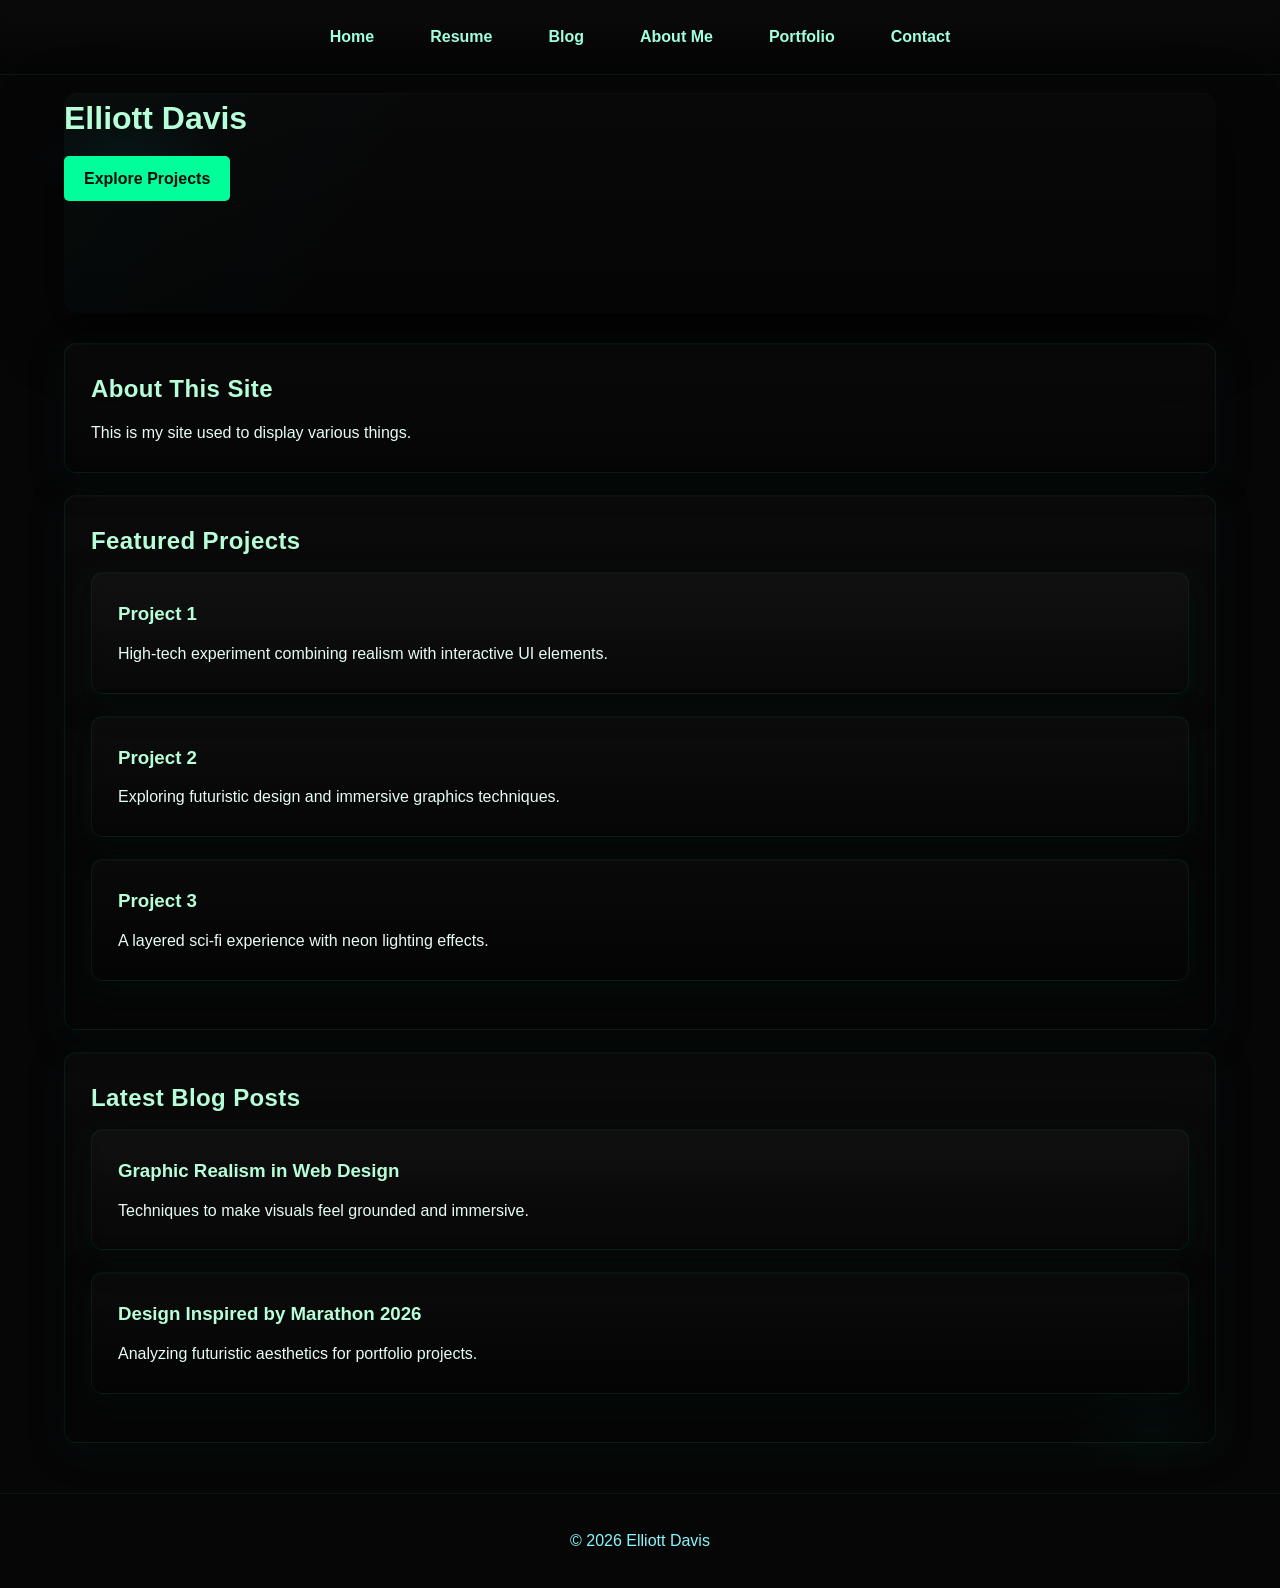
<file: index.html>
<!DOCTYPE html>
<html lang="en">
<head>
<meta charset="UTF-8">
<meta name="viewport" content="width=device-width, initial-scale=1.0">
<title>Elliott – Maximalist Homepage</title>
<link rel="stylesheet" href="style.css">
</head>
<body>

<!-- Navbar -->
<nav>
    <a href="index.html">Home</a>
    <a href="resume.html">Resume</a>
    <a href="blog.html">Blog</a>
    <a href="about.html">About Me</a>
    <a href="portfolio.html">Portfolio</a>
    <a href="contact.html">Contact</a>
</nav>

<!-- Hero Banner -->
<header class="hero">
    <div class="hero-text">
        <h1>Elliott Davis</h1>
        <a href="portfolio.html" class="button">Explore Projects</a>
    </div>
    <div class="hero-graphic">
        <div class="glow-box"></div>
        <div class="glow-box small"></div>
        <div class="glow-box"></div>
    </div>
</header>

<div class="container">

    <!-- Intro Section -->
    <section class="card">
        <h2>About This Site</h2>
        <p>This is my site used to display various things.</p>
    </section>

    <!-- Featured Projects -->
    <section class="card">
        <h2>Featured Projects</h2>
        <div class="grid">
            <div class="card project-card">
                <h3>Project 1</h3>
                <p>High-tech experiment combining realism with interactive UI elements.</p>
            </div>
            <div class="card project-card">
                <h3>Project 2</h3>
                <p>Exploring futuristic design and immersive graphics techniques.</p>
            </div>
            <div class="card project-card">
                <h3>Project 3</h3>
                <p>A layered sci-fi experience with neon lighting effects.</p>
            </div>
        </div>
    </section>

    <!-- Latest Blog Posts -->
    <section class="card">
        <h2>Latest Blog Posts</h2>
        <div class="grid">
            <div class="card blog-card">
                <h3>Graphic Realism in Web Design</h3>
                <p>Techniques to make visuals feel grounded and immersive.</p>
            </div>
            <div class="card blog-card">
                <h3>Design Inspired by Marathon 2026</h3>
                <p>Analyzing futuristic aesthetics for portfolio projects.</p>
            </div>
        </div>
    </section>

</div>

<footer>
    &copy; 2026 Elliott Davis
</footer>

</body>
</html>
</file>
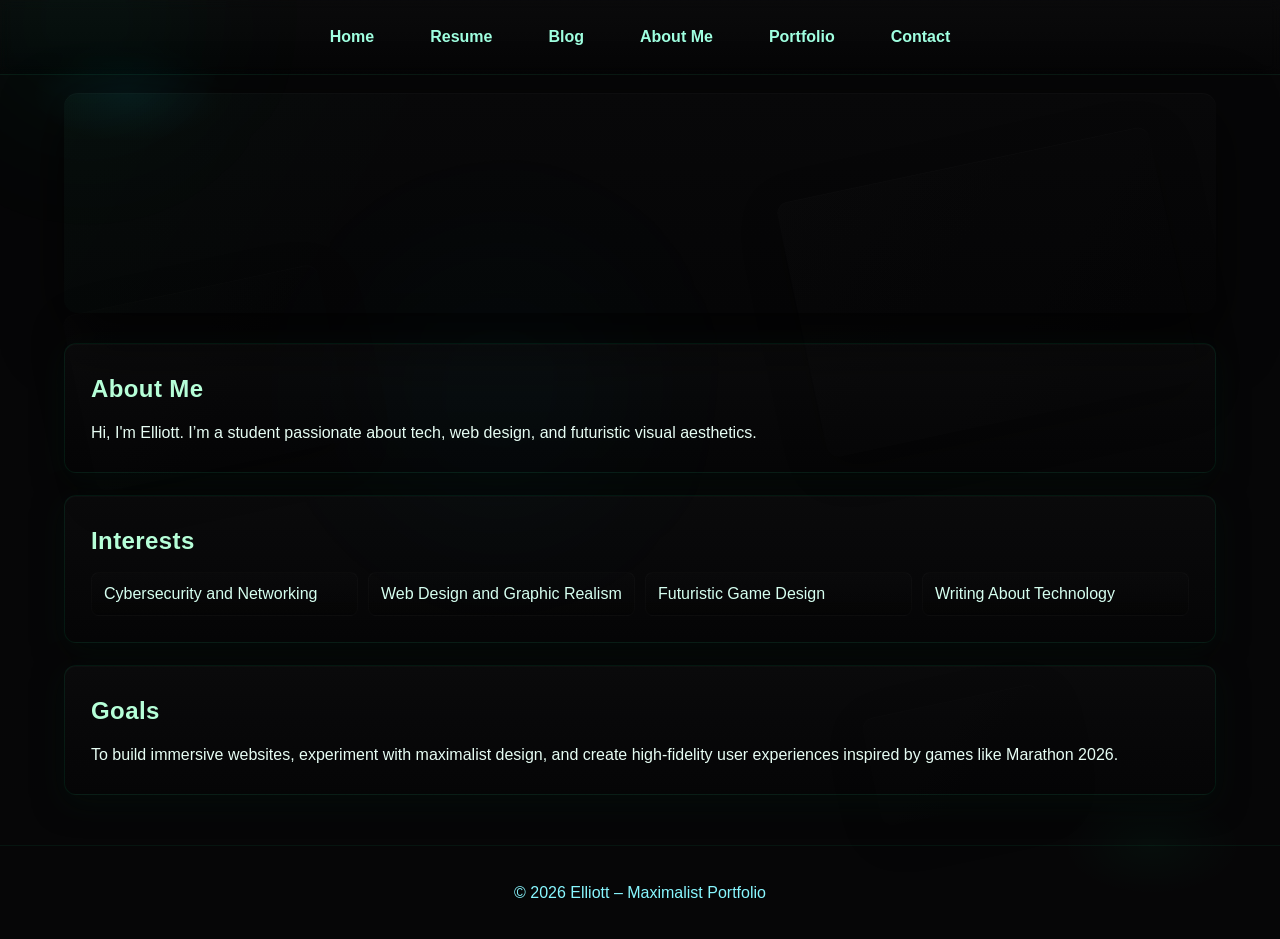
<file: about.html>
<!DOCTYPE html>
<html lang="en">
<head>
<meta charset="UTF-8">
<meta name="viewport" content="width=device-width, initial-scale=1.0">
<title>Elliott – About Me</title>
<link rel="stylesheet" href="style.css">
</head>
<body>

<nav>
    <a href="index.html">Home</a>
    <a href="resume.html">Resume</a>
    <a href="blog.html">Blog</a>
    <a href="about.html">About Me</a>
    <a href="portfolio.html">Portfolio</a>
    <a href="contact.html">Contact</a>
</nav>

<!-- Decorative scene for depth and subtle grain (aria-hidden) -->
<div class="scene" aria-hidden="true">
    <div class="scene__glow"></div>
    <div class="scene__shapes">
        <span class="shape shape--1"></span>
        <span class="shape shape--2"></span>
        <span class="shape shape--3"></span>
    </div>
    <svg class="scene__noise" width="0" height="0" aria-hidden="true"></svg>
</div>

<main class="wrap">

    <header class="hero" aria-hidden="true"></header>

    <div class="container">

        <section class="card">
            <h1>About Me</h1>
            <p>Hi, I'm Elliott. I’m a student passionate about tech, web design, and futuristic visual aesthetics.</p>
        </section>

        <section class="card">
            <h2>Interests</h2>
            <ul>
                <li>Cybersecurity and Networking</li>
                <li>Web Design and Graphic Realism</li>
                <li>Futuristic Game Design</li>
                <li>Writing About Technology</li>
            </ul>
        </section>

        <section class="card">
            <h2>Goals</h2>
            <p>To build immersive websites, experiment with maximalist design, and create high-fidelity user experiences inspired by games like Marathon 2026.</p>
        </section>

    </div>

</main>

<footer>
    &copy; 2026 Elliott – Maximalist Portfolio
</footer>

</body>
</html>
</file>
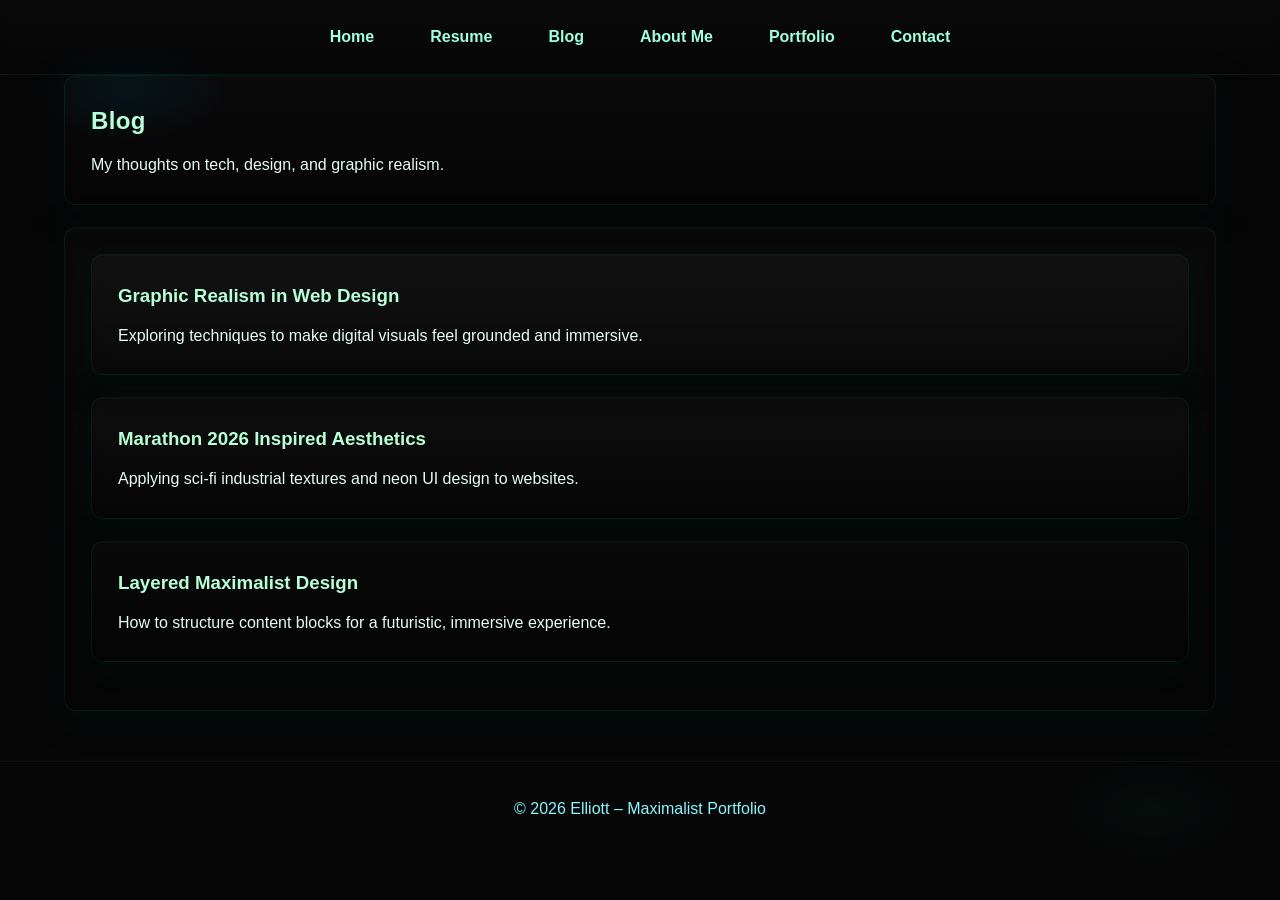
<file: blog.html>
<!DOCTYPE html>
<html lang="en">
<head>
<meta charset="UTF-8">
<meta name="viewport" content="width=device-width, initial-scale=1.0">
<title>Elliott – Blog</title>
<link rel="stylesheet" href="style.css">
</head>
<body>

<nav>
    <a href="index.html">Home</a>
    <a href="resume.html">Resume</a>
    <a href="blog.html">Blog</a>
    <a href="about.html">About Me</a>
    <a href="portfolio.html">Portfolio</a>
    <a href="contact.html">Contact</a>
</nav>

<div class="container">

    <section class="card">
        <h1>Blog</h1>
        <p>My thoughts on tech, design, and graphic realism.</p>
    </section>

    <section class="card">
        <div class="grid">
            <div class="card blog-card">
                <h3>Graphic Realism in Web Design</h3>
                <p>Exploring techniques to make digital visuals feel grounded and immersive.</p>
            </div>
            <div class="card blog-card">
                <h3>Marathon 2026 Inspired Aesthetics</h3>
                <p>Applying sci-fi industrial textures and neon UI design to websites.</p>
            </div>
            <div class="card blog-card">
                <h3>Layered Maximalist Design</h3>
                <p>How to structure content blocks for a futuristic, immersive experience.</p>
            </div>
        </div>
    </section>

</div>

<footer>
    &copy; 2026 Elliott – Maximalist Portfolio
</footer>

</body>
</html>
</file>
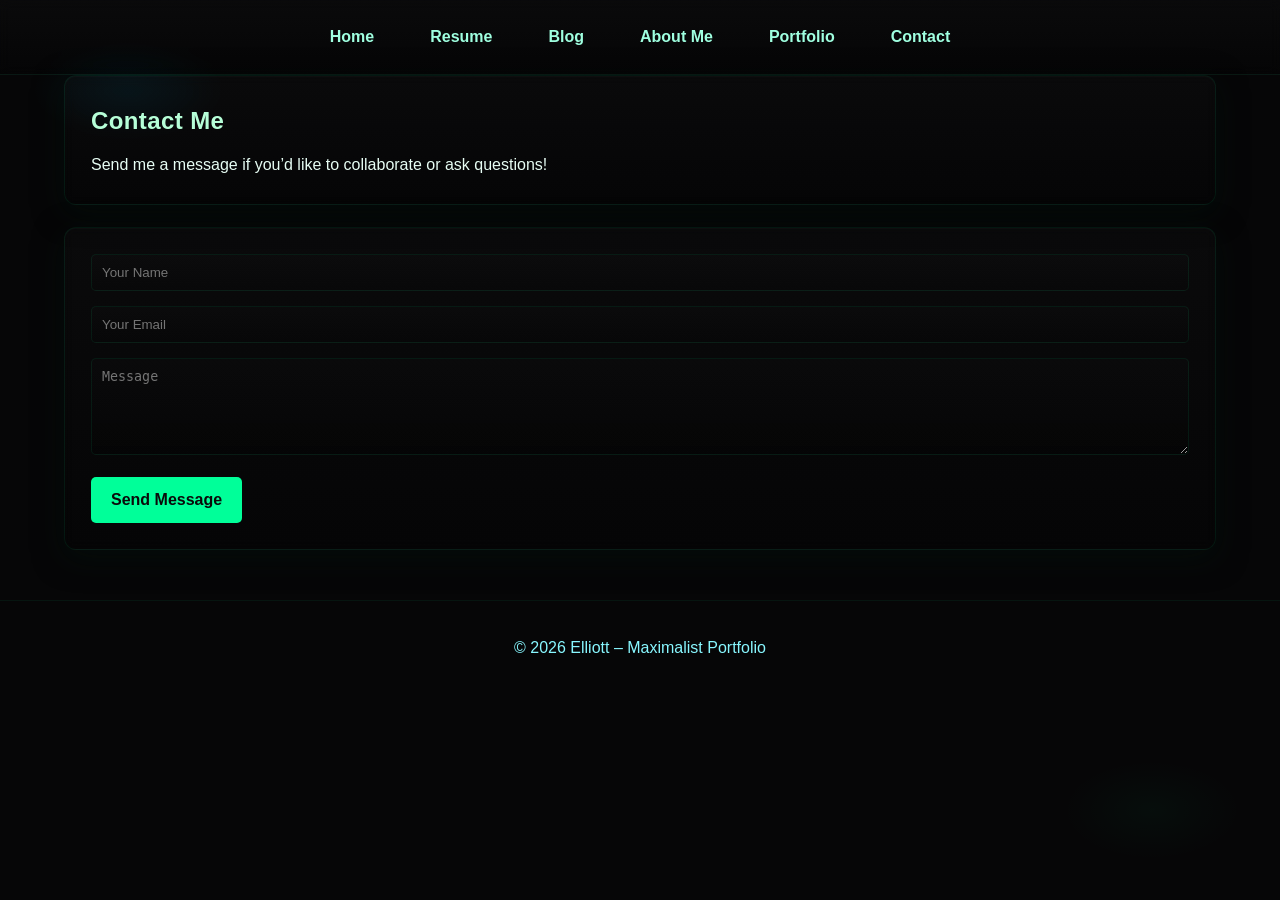
<file: contact.html>
<!DOCTYPE html>
<html lang="en">
<head>
<meta charset="UTF-8">
<meta name="viewport" content="width=device-width, initial-scale=1.0">
<title>Elliott – Contact</title>
<link rel="stylesheet" href="style.css">
</head>
<body>

<nav>
    <a href="index.html">Home</a>
    <a href="resume.html">Resume</a>
    <a href="blog.html">Blog</a>
    <a href="about.html">About Me</a>
    <a href="portfolio.html">Portfolio</a>
    <a href="contact.html">Contact</a>
</nav>

<div class="container">

    <section class="card">
        <h1>Contact Me</h1>
        <p>Send me a message if you’d like to collaborate or ask questions!</p>
    </section>

    <section class="card">
        <form>
            <input type="text" placeholder="Your Name" required>
            <input type="email" placeholder="Your Email" required>
            <textarea rows="5" placeholder="Message" required></textarea>
            <a href="#" class="button">Send Message</a>
        </form>
    </section>

</div>

<footer>
    &copy; 2026 Elliott – Maximalist Portfolio
</footer>

</body>
</html>
</file>
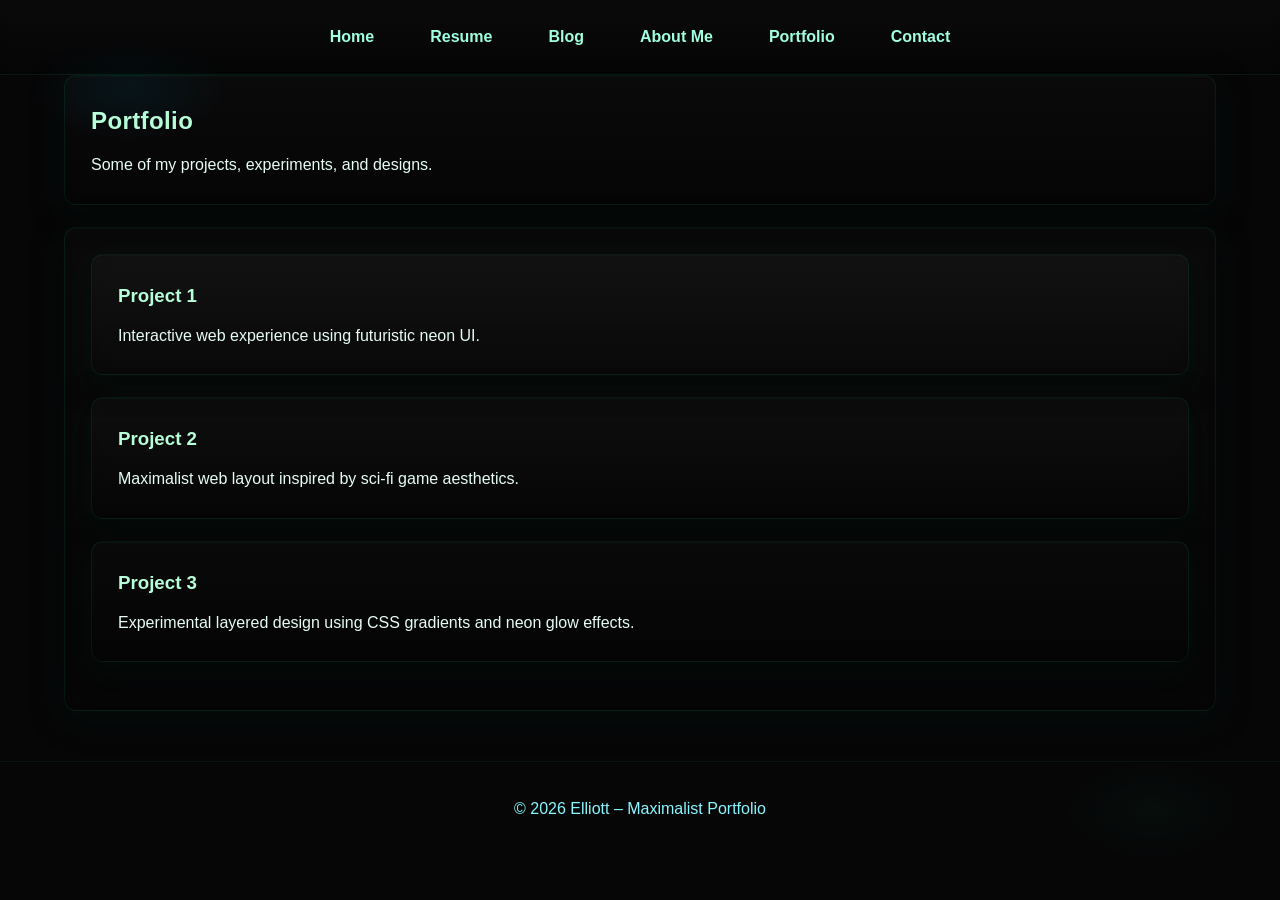
<file: portfolio.html>
<!DOCTYPE html>
<html lang="en">
<head>
<meta charset="UTF-8">
<meta name="viewport" content="width=device-width, initial-scale=1.0">
<title>Elliott – Portfolio</title>
<link rel="stylesheet" href="style.css">
</head>
<body>

<nav>
    <a href="index.html">Home</a>
    <a href="resume.html">Resume</a>
    <a href="blog.html">Blog</a>
    <a href="about.html">About Me</a>
    <a href="portfolio.html">Portfolio</a>
    <a href="contact.html">Contact</a>
</nav>

<div class="container">

    <section class="card">
        <h1>Portfolio</h1>
        <p>Some of my projects, experiments, and designs.</p>
    </section>

    <section class="card">
        <div class="grid">
            <div class="card project-card">
                <h3>Project 1</h3>
                <p>Interactive web experience using futuristic neon UI.</p>
            </div>
            <div class="card project-card">
                <h3>Project 2</h3>
                <p>Maximalist web layout inspired by sci-fi game aesthetics.</p>
            </div>
            <div class="card project-card">
                <h3>Project 3</h3>
                <p>Experimental layered design using CSS gradients and neon glow effects.</p>
            </div>
        </div>
    </section>

</div>

<footer>
    &copy; 2026 Elliott – Maximalist Portfolio
</footer>

</body>
</html>
</file>
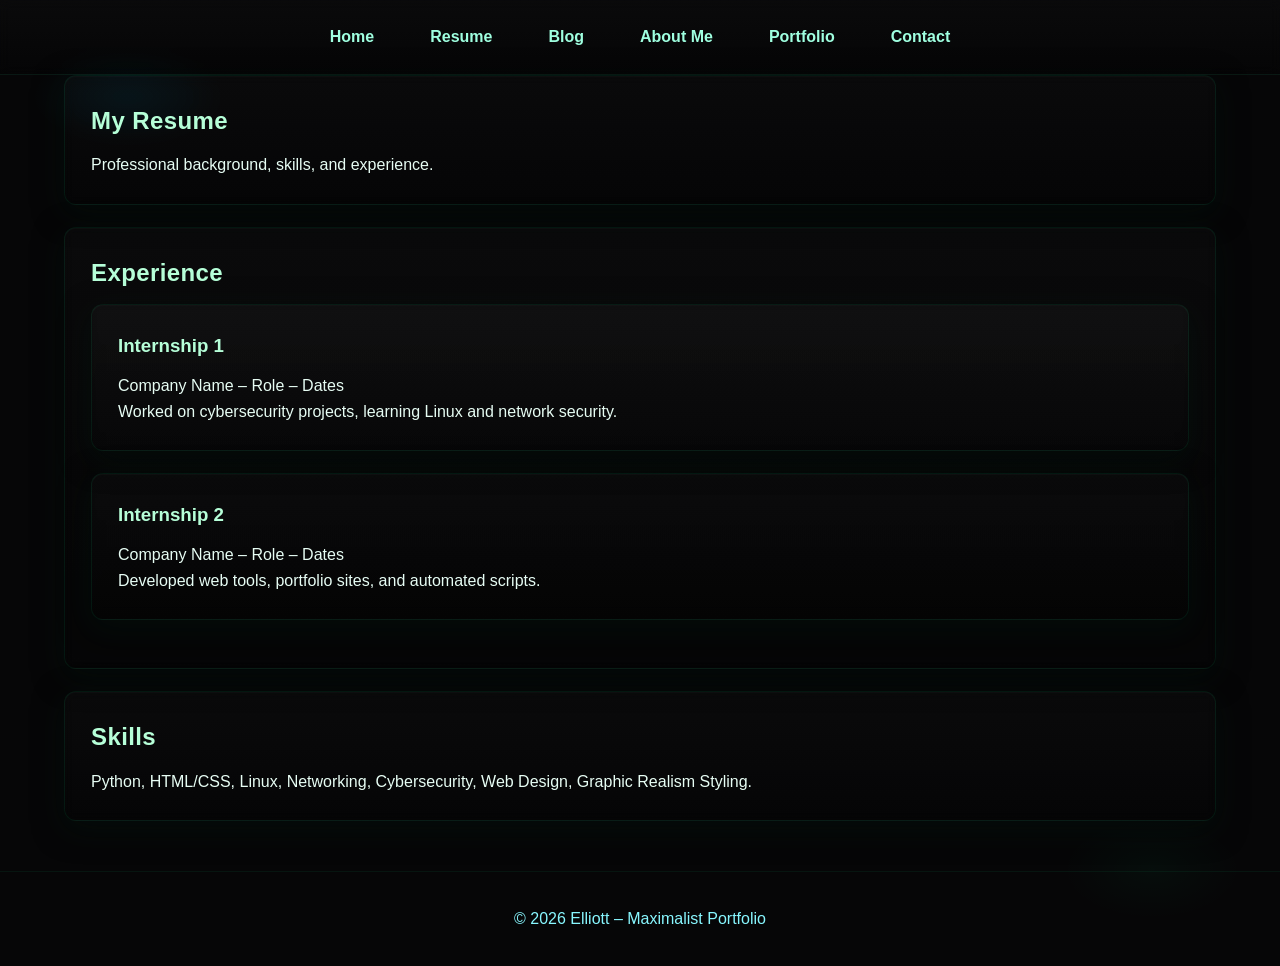
<file: resume.html>
<!DOCTYPE html>
<html lang="en">
<head>
<meta charset="UTF-8">
<meta name="viewport" content="width=device-width, initial-scale=1.0">
<title>Elliott – Resume</title>
<link rel="stylesheet" href="style.css">
</head>
<body>

<nav>
    <a href="index.html">Home</a>
    <a href="resume.html">Resume</a>
    <a href="blog.html">Blog</a>
    <a href="about.html">About Me</a>
    <a href="portfolio.html">Portfolio</a>
    <a href="contact.html">Contact</a>
</nav>

<div class="container">

    <section class="card">
        <h1>My Resume</h1>
        <p>Professional background, skills, and experience.</p>
    </section>

    <section class="card">
        <h2>Experience</h2>
        <div class="grid">
            <div class="card">
                <h3>Internship 1</h3>
                <p>Company Name – Role – Dates</p>
                <p>Worked on cybersecurity projects, learning Linux and network security.</p>
            </div>
            <div class="card">
                <h3>Internship 2</h3>
                <p>Company Name – Role – Dates</p>
                <p>Developed web tools, portfolio sites, and automated scripts.</p>
            </div>
        </div>
    </section>

    <section class="card">
        <h2>Skills</h2>
        <p>Python, HTML/CSS, Linux, Networking, Cybersecurity, Web Design, Graphic Realism Styling.</p>
    </section>

</div>

<footer>
    &copy; 2026 Elliott – Maximalist Portfolio
</footer>

</body>
</html>
</file>
<file: style.css>
/* Global Reset */
* {
    margin: 0;
    padding: 0;
    box-sizing: border-box;
}

body {
    font-family: 'Segoe UI', Arial, sans-serif;
    background: radial-gradient(1200px 600px at 10% 10%, rgba(0,204,255,0.06), transparent 8%),
                radial-gradient(900px 500px at 90% 90%, rgba(0,255,153,0.03), transparent 10%),
                #060607;
    color: #e7fdf4;
    line-height: 1.6;
    min-height: 100vh;
    position: relative;
}

/* subtle film grain */
body::before{
    content: '';
    position: fixed;
    inset: 0;
    pointer-events: none;
    background-image: linear-gradient(rgba(0,0,0,0.02), rgba(255,255,255,0.00));
    mix-blend-mode: overlay;
    opacity: 0.6;
}

/* Scene depth layers */
.scene{
    position: fixed;
    inset: 0;
    z-index: 0;
    pointer-events: none;
}
.scene__glow{
    position: absolute;
    width: 60vmax;
    height: 60vmax;
    left: -10vmin;
    top: -20vmin;
    background: radial-gradient(circle at 20% 30%, rgba(0,255,153,0.06), transparent 20%),
                radial-gradient(circle at 80% 70%, rgba(0,204,255,0.04), transparent 25%);
    filter: blur(60px);
    transform: rotate(8deg);
}
.scene__shapes .shape{
    position: absolute;
    border-radius: 12px;
    background: linear-gradient(135deg, rgba(255,255,255,0.02), rgba(0,0,0,0.06));
    box-shadow: 0 12px 40px rgba(0,0,0,0.6), inset 0 1px 0 rgba(255,255,255,0.02);
    transform: rotate(-12deg);
}
.shape--1{ width: 380px; height: 260px; right: 8%; top: 18%; border-radius: 22px; opacity: 0.6; }
.shape--2{ width: 260px; height: 180px; left: 6%; top: 32%; transform: rotate(6deg); opacity: 0.45; }
.shape--3{ width: 180px; height: 110px; right: 18%; bottom: 10%; transform: rotate(-8deg); opacity: 0.35; }

/* Wrapper to keep nav and content above scene */
.wrap{ position: relative; z-index: 10; }

/* Navbar */
nav {
    width: 100%;
    display: flex;
    justify-content: center;
    align-items: center;
    position: sticky;
    top: 0;
    z-index: 40;
    padding: 18px 0;
    background: linear-gradient(180deg, rgba(255,255,255,0.02), rgba(0,0,0,0.12));
    backdrop-filter: blur(6px) saturate(120%);
    border-bottom: 1px solid rgba(0,255,153,0.06);
}

nav a {
    color: #9fffe0;
    text-decoration: none;
    margin: 0 18px;
    font-weight: 700;
    position: relative;
    transition: color 0.18s, transform 0.18s;
    padding: 6px 10px;
    border-radius: 8px;
}

nav a:hover {
    color: #dff;
    transform: translateY(-2px);
    background: linear-gradient(180deg, rgba(255,255,255,0.02), rgba(255,255,255,0.005));
}

nav a::after {
    content: '';
    display: block;
    height: 2px;
    width: 0;
    background: #00ccff;
    transition: width 0.3s;
    position: absolute;
    bottom: -5px;
    left: 0;
}

nav a:hover::after {
    width: 100%;
}

/* Hero banner (purely visual) */
.hero{
    height: 220px;
    margin-top: 18px;
    margin-bottom: 30px;
    border-radius: 14px;
    width: 90%;
    max-width: 1200px;
    margin-left: auto;
    margin-right: auto;
    background: linear-gradient(180deg, rgba(255,255,255,0.01), rgba(0,0,0,0.12));
    box-shadow: 0 20px 60px rgba(0,0,0,0.7), inset 0 1px 0 rgba(255,255,255,0.02);
    position: relative;
    overflow: hidden;
}
.hero::after{
    content: '';
    position: absolute;
    inset: 0;
    background: linear-gradient(120deg, rgba(0,255,153,0.02), transparent 30%);
    mix-blend-mode: screen;
}


/* Container */
.container {
    width: 90%;
    max-width: 1200px;
    margin: 0 auto 50px auto;
    position: relative;
}

/* Section Cards */
.card {
    background: linear-gradient(180deg, rgba(255,255,255,0.02), rgba(0,0,0,0.14));
    border-radius: 12px;
    padding: 26px;
    margin-bottom: 22px;
    transition: transform 0.28s ease, box-shadow 0.28s ease;
    border: 1px solid rgba(0,255,153,0.08);
    backdrop-filter: blur(6px) saturate(120%);
    box-shadow: 0 8px 30px rgba(3,16,12,0.6), inset 0 1px 0 rgba(255,255,255,0.02);
}

.card:hover {
    transform: translateY(-6px) scale(1.005);
    box-shadow: 0 28px 80px rgba(0,200,120,0.12), 0 6px 24px rgba(0,0,0,0.6);
}

.card h1, .card h2{
    letter-spacing: 0.4px;
}

/* Headings */
h1, h2, h3 {
    color: #b6ffd8;
    margin-bottom: 12px;
}

/* Blog Grid */
.blog-grid {
    display: grid;
    grid-template-columns: repeat(auto-fit, minmax(250px, 1fr));
    gap: 20px;
}

/* Buttons */
.button {
    display: inline-block;
    padding: 10px 20px;
    background: #00ff99;
    color: #0a0a0a;
    border-radius: 5px;
    text-decoration: none;
    font-weight: bold;
    transition: background 0.2s;
}

.button:hover {
    background: #00ccff;
}

/* Muted list style for interests */
.card ul{
    list-style: none;
    display: grid;
    grid-template-columns: repeat(auto-fit, minmax(180px, 1fr));
    gap: 10px;
}
.card ul li{
    padding: 8px 12px;
    border-radius: 8px;
    background: linear-gradient(180deg, rgba(255,255,255,0.01), rgba(0,0,0,0.06));
    border: 1px solid rgba(255,255,255,0.02);
    color: #d6fff0;
}

/* Footer */
footer {
    text-align: center;
    padding: 34px 0;
    border-top: 1px solid rgba(0,255,153,0.06);
    color: #88f7ff;
    margin-top: 50px;
    background: linear-gradient(180deg, transparent, rgba(0,0,0,0.02));
}

/* Form */
form input, form textarea {
    width: 100%;
    padding: 10px;
    margin-bottom: 15px;
    border-radius: 5px;
    border: 1px solid rgba(0,255,153,0.08);
    background: linear-gradient(180deg, rgba(255,255,255,0.01), rgba(0,0,0,0.08));
    color: #eafbf5;
}

form input:focus, form textarea:focus {
    border-color: rgba(0,204,255,0.9);
    outline: none;
}

/* Responsive tweaks */
@media (max-width: 720px){
    .hero{ height: 140px; }
    .container{ width: 95%; }
    nav a{ margin: 0 10px; padding: 6px 8px; }
}
</file>
